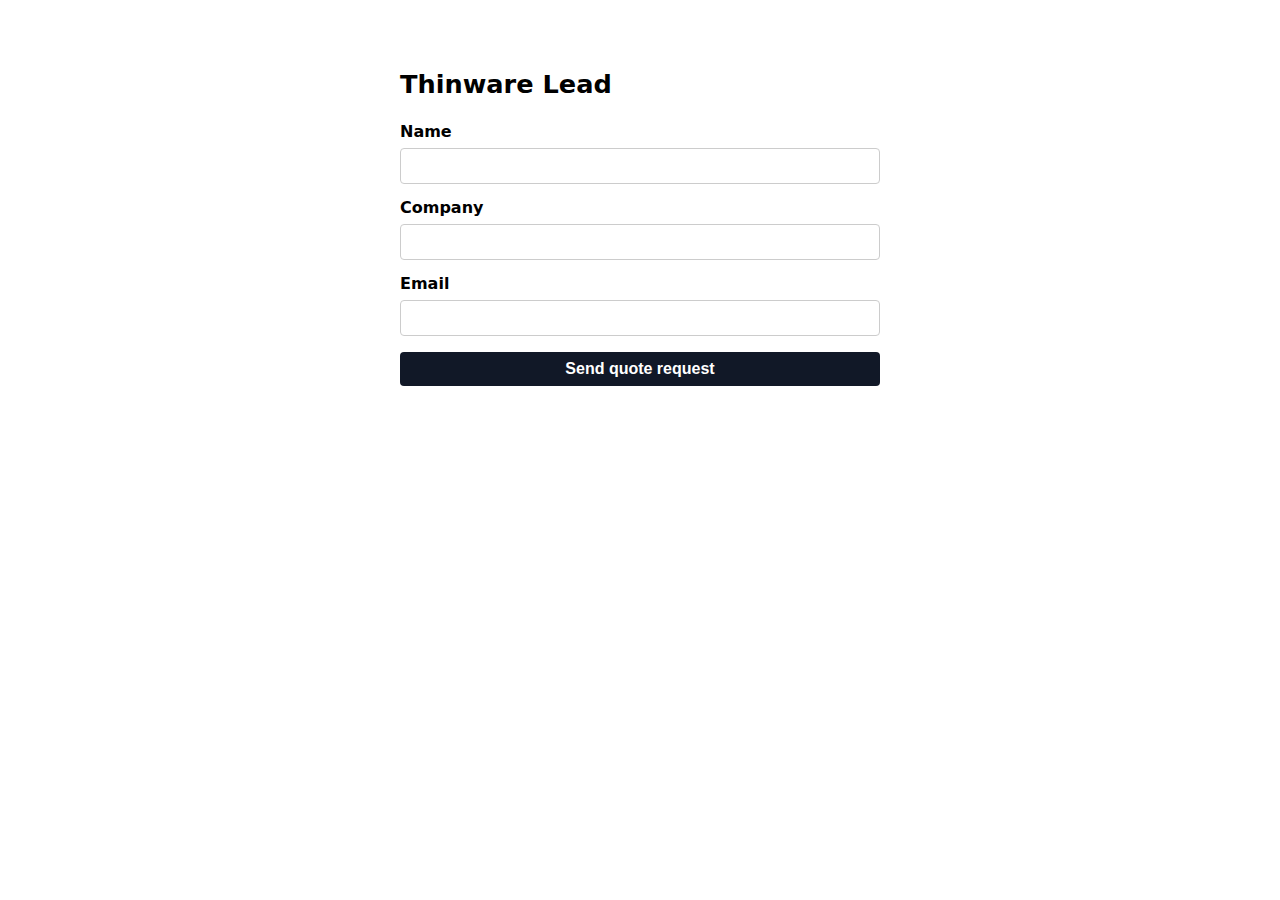
<file: index.html>
<!doctype html>
<html lang="en">
  <head>
    <meta charset="utf-8" />
    <title>Thinware Lead Form</title>
    <meta name="viewport" content="width=device-width, initial-scale=1" />
    <style>
      body {
        font-family: system-ui, -apple-system, BlinkMacSystemFont, "Segoe UI",
          sans-serif;
        max-width: 480px;
        margin: 2rem auto;
        padding: 1rem;
        line-height: 1.5;
      }

      h1 {
        font-size: 1.6rem;
        margin-bottom: 1rem;
      }

      label {
        display: block;
        margin: 0.75rem 0 0.25rem;
        font-weight: 600;
      }

      input,
      textarea,
      button {
        width: 100%;
        box-sizing: border-box;
        font-size: 1rem;
        padding: 0.5rem 0.6rem;
        border-radius: 4px;
        border: 1px solid #ccc;
      }

      button {
        margin-top: 1rem;
        cursor: pointer;
        border: none;
        background: #111827;
        color: #fff;
        font-weight: 600;
      }

      button:disabled {
        opacity: 0.6;
        cursor: default;
      }

      .status {
        margin-top: 1rem;
        min-height: 1.2rem;
        font-size: 0.95rem;
      }

      .status.success {
        color: #047857;
      }

      .status.error {
        color: #b91c1c;
      }
    </style>
  </head>
  <body>
    <h1>Thinware Lead</h1>

    <form id="lead-form">
      <label for="leadName">Name</label>
      <input
        id="leadName"
        name="leadName"
        type="text"
        autocomplete="name"
        required
      />

      <label for="companyName">Company</label>
      <input
        id="companyName"
        name="companyName"
        type="text"
        autocomplete="organization"
      />

      <label for="leadEmail">Email</label>
      <input
        id="leadEmail"
        name="leadEmail"
        type="email"
        autocomplete="email"
        required
      />

      <button type="submit">Send quote request</button>
      <div id="status" class="status"></div>
    </form>

    <script>
      const form = document.getElementById("lead-form");
      const statusEl = document.getElementById("status");

      form.addEventListener("submit", async (event) => {
        event.preventDefault();
        statusEl.textContent = "";
        statusEl.className = "status";

        const button = form.querySelector("button[type=submit]");
        button.disabled = true;

        const leadName = form.leadName.value.trim();
        const companyName = form.companyName.value.trim();
        const leadEmail = form.leadEmail.value.trim();

        // Build the payload expected by send-quote-lead
        const payload = {
          leadName,
          leadEmail,
          companyName,
          // Safe defaults for fields your function likely expects:
          notes: "",
          product: "Thinware test product",
          config: "Demo config",
          price: null,
          configId: "demo-config",
          sourceUrl: window.location.href,
        };

        try {
          const res = await fetch("/.netlify/functions/send-quote-lead", {
            method: "POST",
            headers: {
              "Content-Type": "application/json",
            },
            body: JSON.stringify(payload),
          });

          let data;
          try {
            data = await res.json();
          } catch (_) {
            data = null;
          }

          if (!res.ok || (data && data.ok === false)) {
            const msg =
              (data && (data.error || data.message)) ||
              `Request failed with status ${res.status}`;
            statusEl.textContent = `Error: ${msg}`;
            statusEl.className = "status error";
          } else {
            statusEl.textContent = "Quote request sent ✅";
            statusEl.className = "status success";
            form.reset();
          }
        } catch (err) {
          statusEl.textContent = "Network error sending request";
          statusEl.className = "status error";
          console.error(err);
        } finally {
          button.disabled = false;
        }
      });
    </script>
  </body>
</html>
</file>
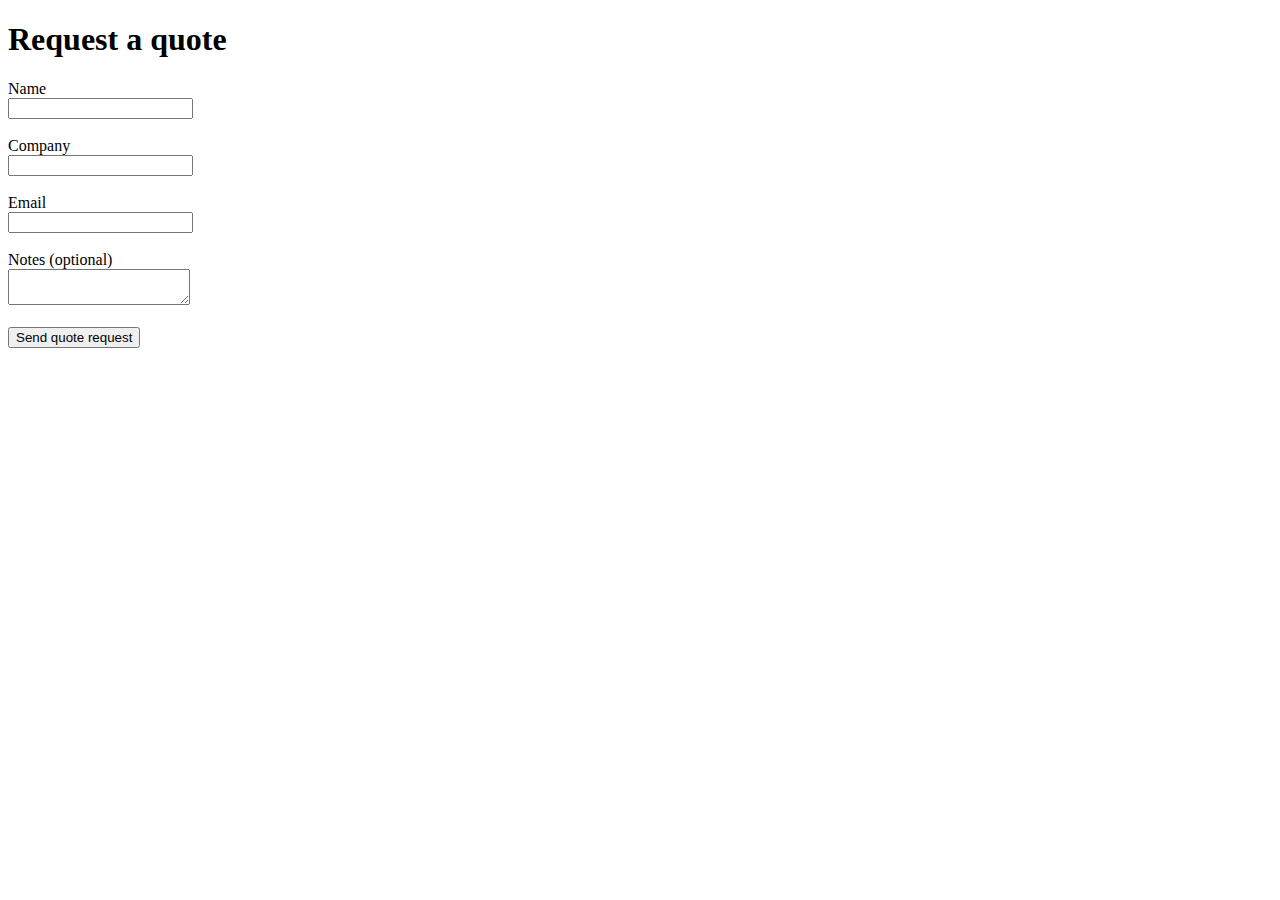
<file: form/index.html>
<!DOCTYPE html>
<html lang="en">
<head>
  <meta charset="UTF-8" />
  <title>Request a quote</title>
</head>
<body>
  <h1>Request a quote</h1>

  <form>
    <label>
      Name<br />
      <input name="leadName" required />
    </label>
    <br /><br />

    <label>
      Company<br />
      <input name="companyName" />
    </label>
    <br /><br />

    <label>
      Email<br />
      <input name="leadEmail" type="email" required />
    </label>
    <br /><br />

    <label>
      Notes (optional)<br />
      <textarea name="notes"></textarea>
    </label>
    <br /><br />

    <button type="submit">Send quote request</button>
  </form>

</body>
</html>
</file>
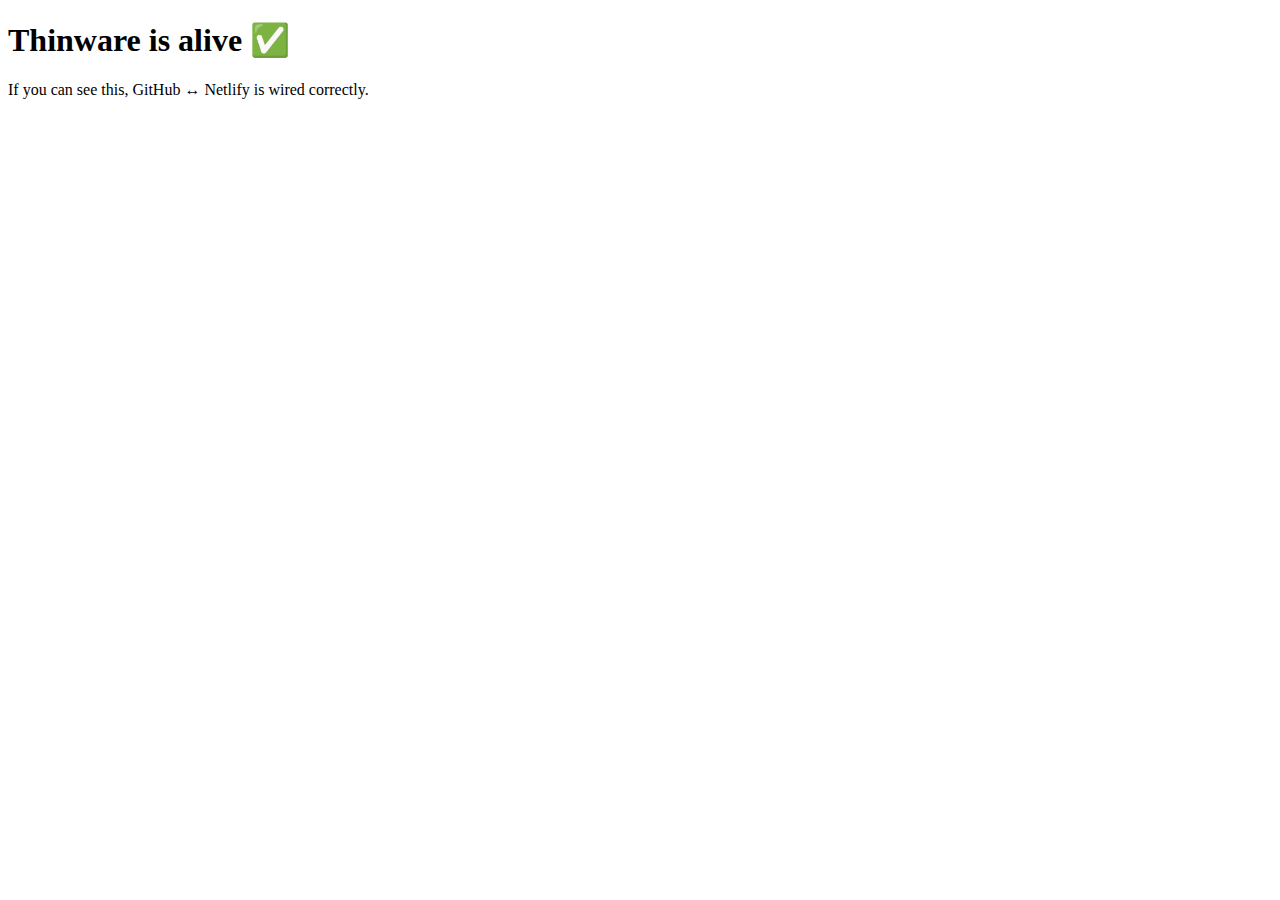
<file: public/index.html>
<!DOCTYPE html>
<html lang="en">
<head>
  <meta charset="UTF-8" />
  <title>Thinware test</title>
</head>
<body>
  <h1>Thinware is alive ✅</h1>
  <p>If you can see this, GitHub ↔ Netlify is wired correctly.</p>
</body>
</html>
</file>
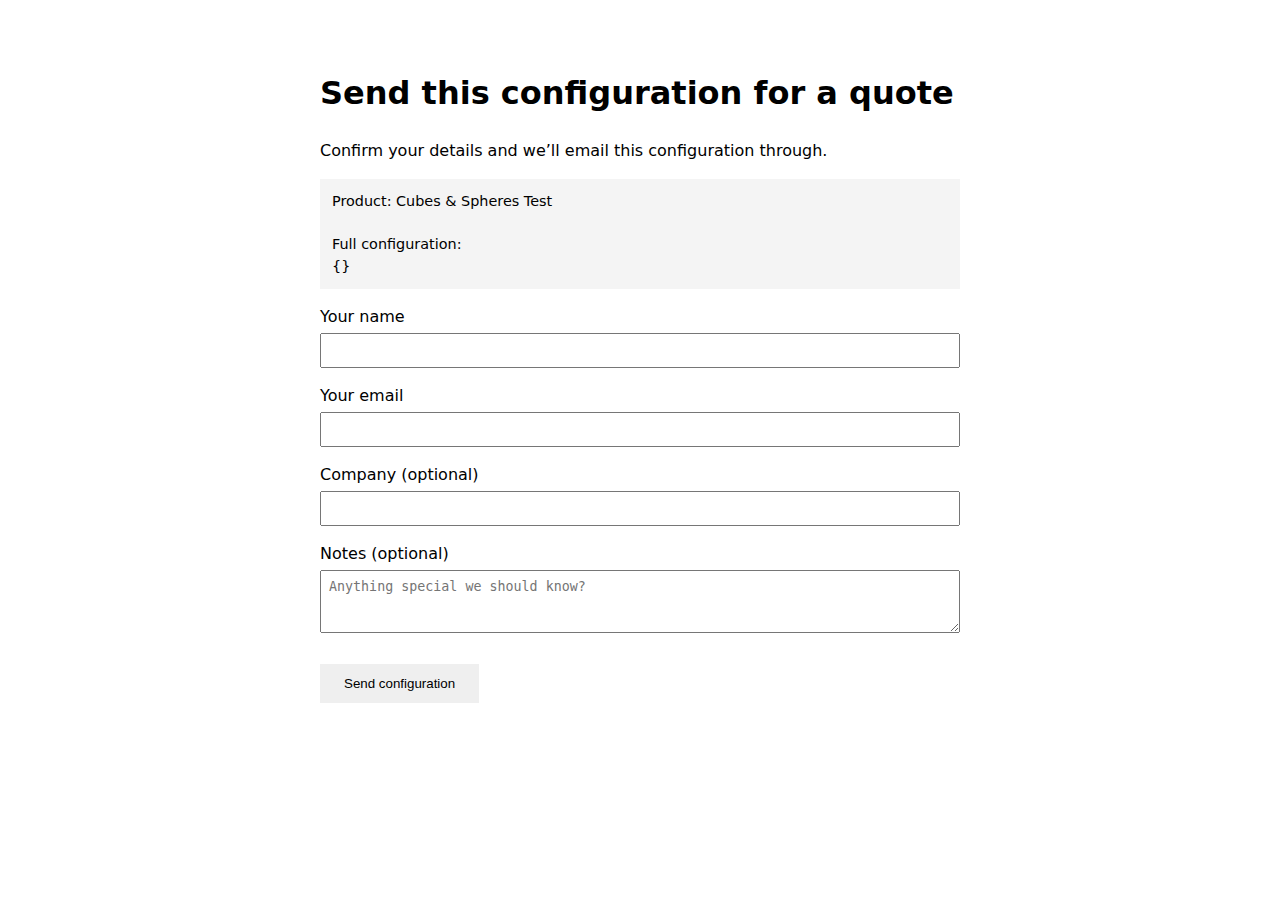
<file: quote-handoff.html>
<!DOCTYPE html>
<html lang="en">
<head>
  <meta charset="UTF-8" />
  <title>Send this 3D config for a quote</title>
  <meta name="viewport" content="width=device-width, initial-scale=1" />
  <style>
    body {
      font-family: system-ui, -apple-system, BlinkMacSystemFont, "Segoe UI", sans-serif;
      max-width: 640px;
      margin: 2rem auto;
      padding: 1rem;
      line-height: 1.5;
    }
    label { display: block; margin-top: 1rem; }
    input, textarea {
      width: 100%;
      padding: 0.5rem;
      box-sizing: border-box;
      margin-top: 0.25rem;
    }
    button {
      margin-top: 1.5rem;
      padding: 0.75rem 1.5rem;
      border: none;
      cursor: pointer;
    }
    .config-summary {
      font-size: 0.9rem;
      background: #f4f4f4;
      padding: 0.75rem;
      margin-top: 1rem;
      white-space: pre-wrap;
      word-break: break-word;
    }
    .status {
      margin-top: 1rem;
      font-size: 0.95rem;
    }
  </style>
</head>
<body>
  <h1>Send this configuration for a quote</h1>
  <p>Confirm your details and we’ll email this configuration through.</p>

  <div id="configSummary" class="config-summary"></div>

  <form id="quoteForm">
    <label>
      Your name
      <input type="text" name="leadName" required />
    </label>

    <label>
      Your email
      <input type="email" name="leadEmail" required />
    </label>

    <label>
      Company (optional)
      <input type="text" name="companyName" />
    </label>

    <label>
      Notes (optional)
      <textarea name="notes" rows="3" placeholder="Anything special we should know?"></textarea>
    </label>

    <button type="submit">Send configuration</button>
  </form>

  <div id="status" class="status"></div>

  <script>
    // --- 1. Parse URL parameters (from Vectary) ---
    const params = new URLSearchParams(window.location.search);
    const configObject = Object.fromEntries(params.entries());

    const product = params.get("product") || "Cubes & Spheres Test";
    const price = params.get("price") || "";
    const configId = params.get("configId") || "";

    // Show a simple summary
    const configSummaryEl = document.getElementById("configSummary");
    configSummaryEl.textContent =
      "Product: " + product + (price ? " | Price: " + price : "") +
      (configId ? " | Config ID: " + configId : "") +
      "\n\nFull configuration:\n" + JSON.stringify(configObject, null, 2);

    // --- 2. Handle submit & POST to Netlify function ---
    const form = document.getElementById("quoteForm");
    const statusEl = document.getElementById("status");

    form.addEventListener("submit", async (event) => {
      event.preventDefault();
      statusEl.textContent = "Sending configuration…";

      const formData = new FormData(form);
      const leadName = formData.get("leadName");
      const leadEmail = formData.get("leadEmail");
      const companyName = formData.get("companyName") || "";
      const notes = formData.get("notes") || "";

      const payload = {
        leadName,
        leadEmail,
        companyName,
        notes,
        product,
        config: configObject,      // EVERYTHING from the URL
        price,
        configId,
        sourceUrl: window.location.href
      };

      try {
        const res = await fetch("/.netlify/functions/send-quote-lead", {
          method: "POST",
          headers: { "Content-Type": "application/json" },
          body: JSON.stringify(payload)
        });

        const data = await res.json().catch(() => ({}));
        if (res.ok && data.ok !== false) {
          statusEl.textContent = "Done – your configuration has been sent.";
          form.reset();
        } else {
          statusEl.textContent =
            "Sorry, something went wrong sending the configuration.";
        }
      } catch (err) {
        console.error(err);
        statusEl.textContent =
          "Network error – please try again in a moment.";
      }
    });
  </script>
</body>
</html>
</file>
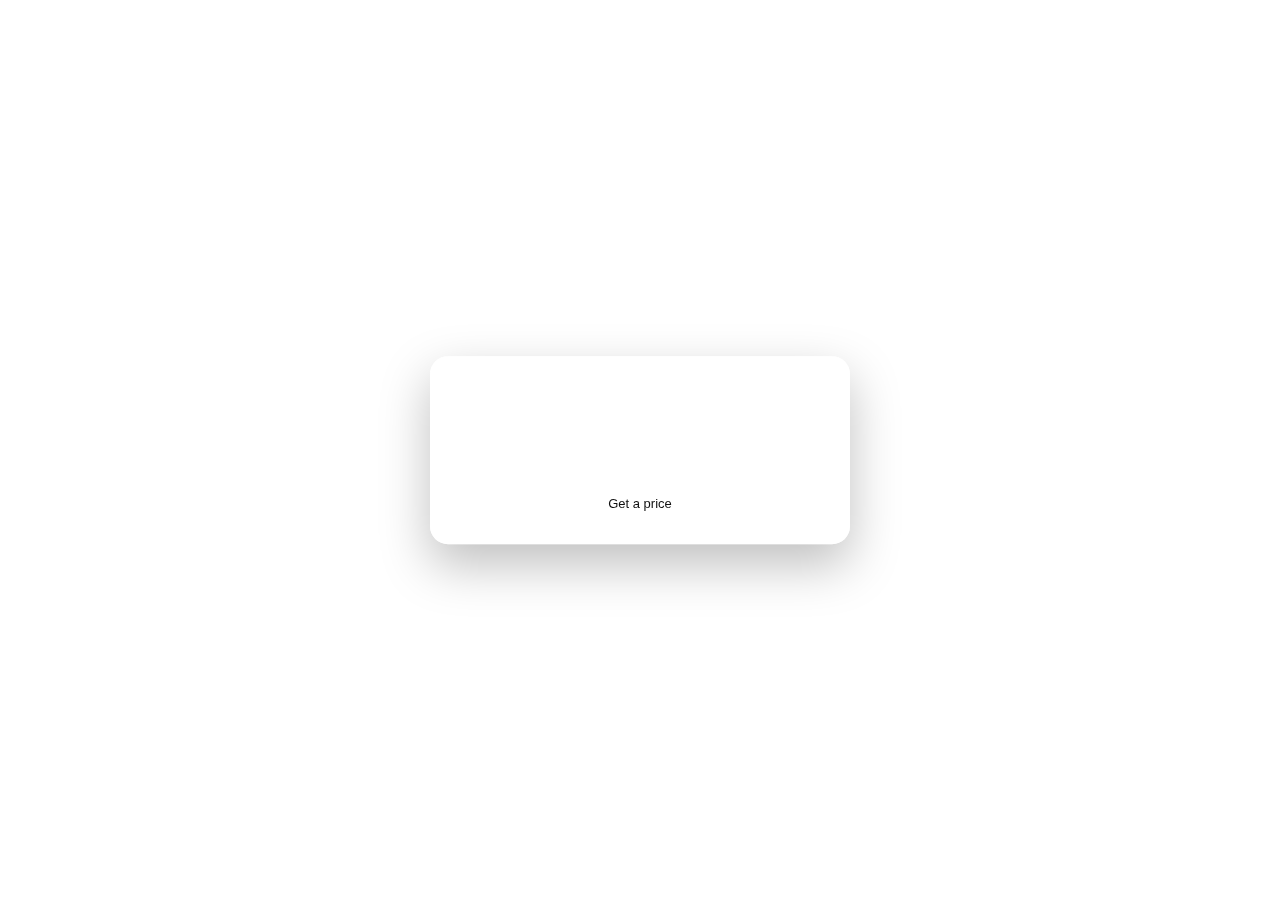
<file: public/B2B-configurator.html>
<!DOCTYPE html>
<html lang="en">
<head>
  <meta charset="UTF-8" />
  <meta name="viewport" content="width=device-width, initial-scale=1.0" />
  <title>B2B Configurator – Check your configuration</title>
  <link rel="stylesheet" href="style.css" />
</head>

<body>

  <!-- Fullscreen Vectary iframe -->
  <iframe
    class="fullscreen-iframe"
    src="https://app.vectary.com/p/2FJYYQ9lO2dXHFwpk31gUe"
    allow="xr-spatial-tracking; fullscreen"
    title="3D product configurator"
  ></iframe>

  <!-- Modal #1 — Check configuration -->
  <div
    id="modal-config"
    class="frosted-modal"
    style="display: block;"
    role="dialog"
    aria-modal="true"
    aria-labelledby="modal-config-title"
  >
    <h1 id="modal-config-title" class="modal-title">
      Check your configuration
    </h1>

    <!-- Configuration summary -->
    <p id="config-box">Box = Not set</p>
    <p id="config-sphere">Sphere = Not set</p>

    <button
      class="modal-button"
      type="button"
      onclick="goToQuoteForm()"
    >
      Get a price
    </button>
  </div>

  <script>
    function loadConfigSummary() {
      const params = new URLSearchParams(window.location.search);

      // Support both Box/box and Sphere/sphere just in case
      const box =
        params.get("Box") ||
        params.get("box") ||
        "Not set";

      const sphere =
        params.get("Sphere") ||
        params.get("sphere") ||
        "Not set";

      document.getElementById("config-box").textContent =
        "Box = " + box;

      document.getElementById("config-sphere").textContent =
        "Sphere = " + sphere;
    }

    function goToQuoteForm() {
      // Carry the same query string through to the next step
      const search = window.location.search || "";
      window.location.href = "quote-form.html" + search;
    }

    window.addEventListener("DOMContentLoaded", loadConfigSummary);
  </script>

</body>
</html>
</file>
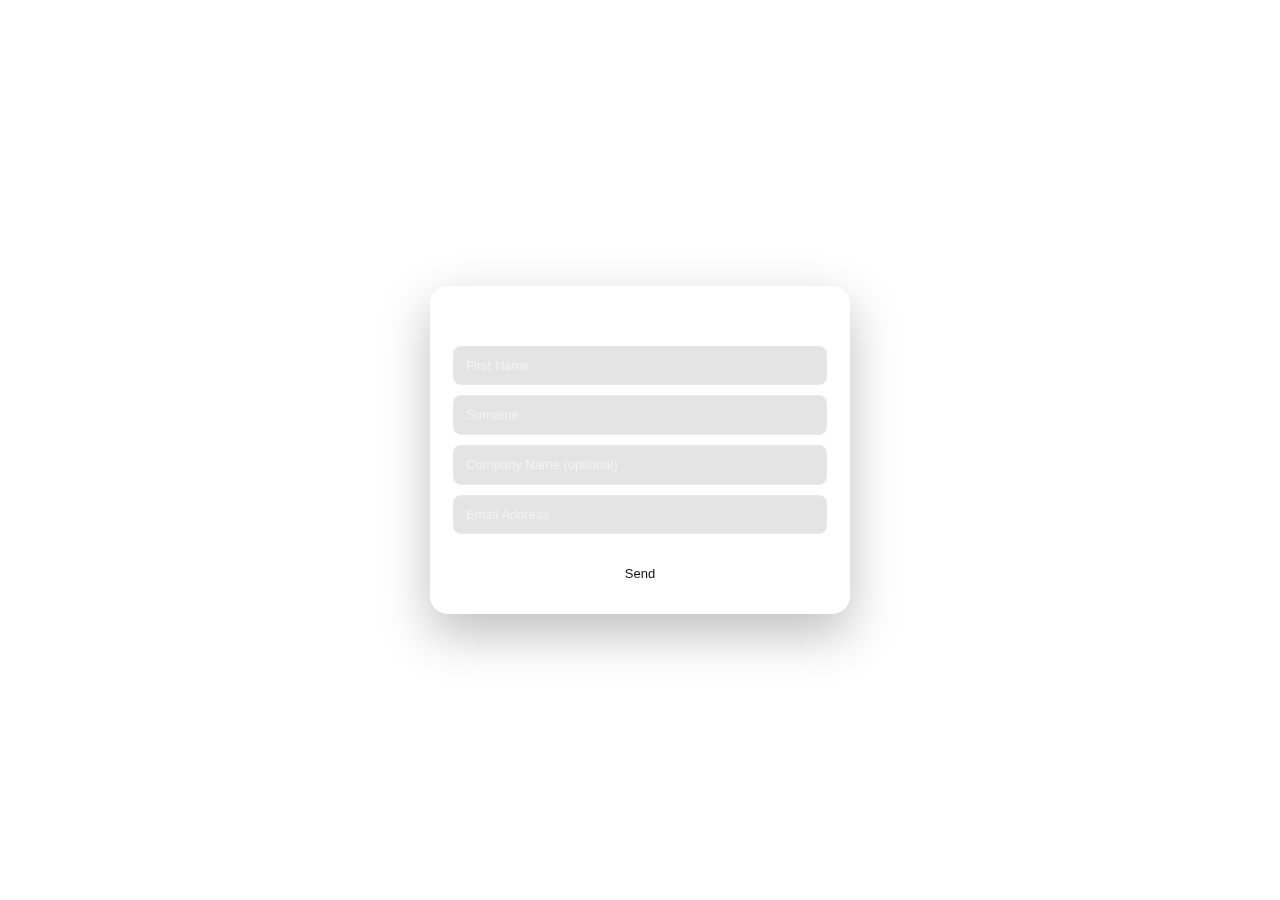
<file: public/quote-form.html>
<!DOCTYPE html>
<html lang="en">
<head>
  <meta charset="UTF-8" />
  <title>Quote Form</title>
  <link rel="stylesheet" href="style.css" />
</head>

<body>

  <!-- Fullscreen iframe (same scene, keeps consistency) -->
  <iframe 
    class="fullscreen-iframe"
    src="https://app.vectary.com/p/2dAhrhe3aNEBORpLDzUWG3"
    allow="xr-spatial-tracking; fullscreen;">
  </iframe>

  <!-- Modal — Contact details -->
  <div id="modal-form" class="frosted-modal" style="display:block;">
    <h1 class="modal-title">Tell us who to send the quote to</h1>

    <input id="firstName" class="modal-input" placeholder="First Name" />
    <input id="lastName" class="modal-input" placeholder="Surname" />
    <input id="company" class="modal-input" placeholder="Company Name (optional)" />
    <input id="email" class="modal-input" placeholder="Email Address" type="email" />

    <button class="modal-button" onclick="submitForm()">Send</button>
  </div>

  <script>
    function getConfigFromUrl() {
      const params = new URLSearchParams(window.location.search);
      const config = {};

      params.forEach((value, key) => {
        config[key] = value;
      });

      return config;
    }

    function submitForm() {
      const firstName = document.getElementById("firstName").value.trim();
      const lastName = document.getElementById("lastName").value.trim();
      const company = document.getElementById("company").value.trim();
      const email = document.getElementById("email").value.trim();

      if (!firstName || !lastName || !email) {
        alert("Please complete first name, surname, and email address.");
        return;
      }

      const name = `${firstName} ${lastName}`.trim();
      const config = getConfigFromUrl();

      const payload = {
        name,
        email,
        company,
        sourceUrl: window.location.href,
        ...config,
        status: "success"
      };

      console.log("Storing payload for quote handoff:", payload);

      sessionStorage.setItem("quotePayload", JSON.stringify(payload));
      window.location.href = "quote-handoff.html";
    }
  </script>

</body>
</html>
</file>
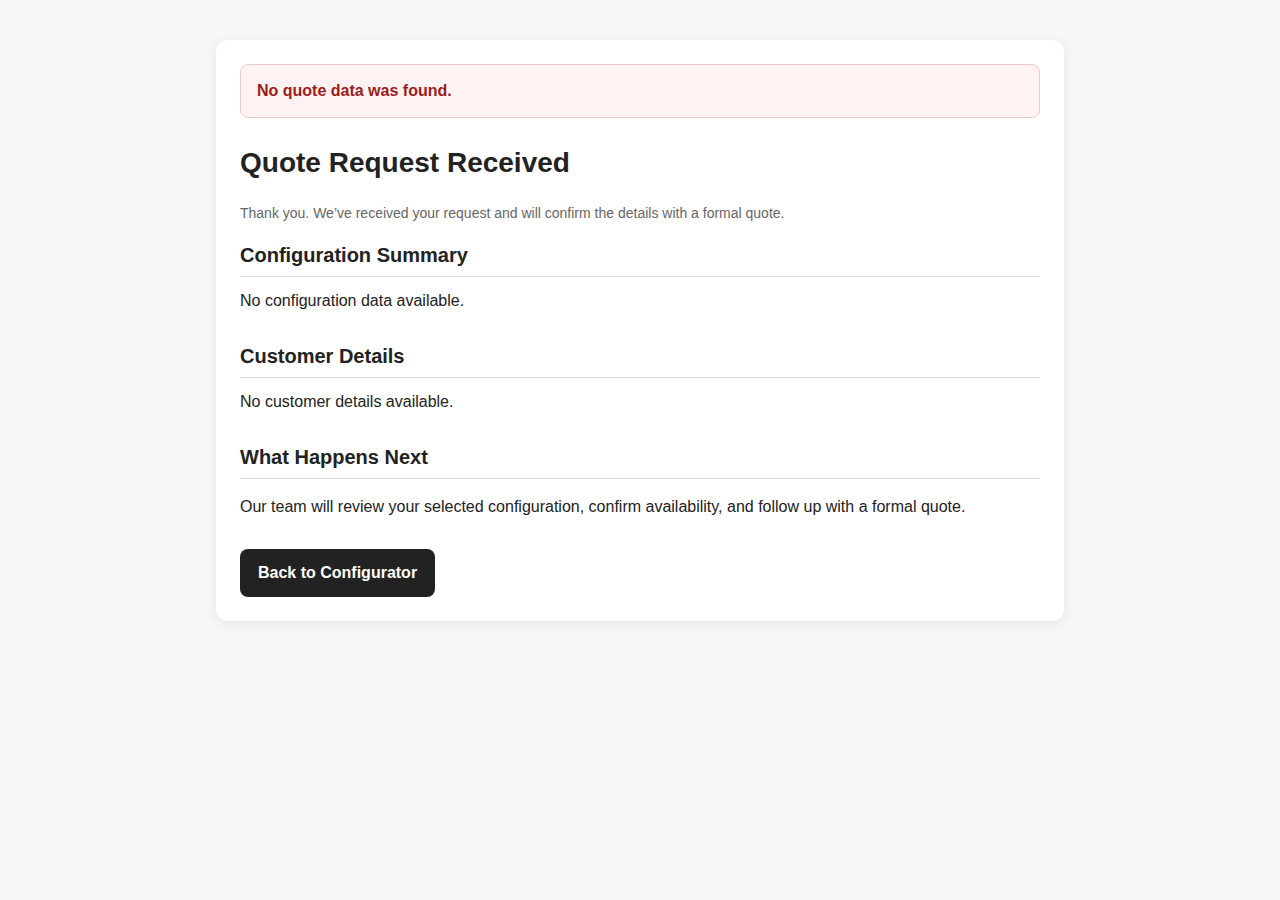
<file: public/quote-handoff.html>
<!DOCTYPE html>
<html lang="en">
<head>
  <meta charset="UTF-8" />
  <meta name="viewport" content="width=device-width, initial-scale=1.0" />
  <title>Quote Request Received</title>
  <style>
    body {
      font-family: Arial, sans-serif;
      line-height: 1.5;
      margin: 0;
      padding: 0;
      background: #f7f7f7;
      color: #222;
    }

    .wrap {
      max-width: 800px;
      margin: 40px auto;
      padding: 24px;
      background: #fff;
      border-radius: 12px;
      box-shadow: 0 2px 12px rgba(0,0,0,0.08);
    }

    h1 {
      margin-top: 0;
      font-size: 28px;
    }

    .status {
      padding: 14px 16px;
      border-radius: 8px;
      margin-bottom: 24px;
      font-weight: bold;
    }

    .status.success {
      background: #eef8ee;
      color: #1f6b2d;
      border: 1px solid #cce7cf;
    }

    .status.error {
      background: #fff2f2;
      color: #9b1c1c;
      border: 1px solid #f0caca;
    }

    .section {
      margin-bottom: 28px;
    }

    .section h2 {
      font-size: 20px;
      margin-bottom: 12px;
      border-bottom: 1px solid #ddd;
      padding-bottom: 6px;
    }

    .summary-grid {
      display: grid;
      grid-template-columns: 1fr 2fr;
      gap: 10px 16px;
    }

    .label {
      font-weight: bold;
      color: #555;
    }

    .price-box {
      margin: 20px 0;
      padding: 18px;
      background: #f3f6fb;
      border: 1px solid #d9e3f0;
      border-radius: 10px;
    }

    .price-box .price-label {
      font-size: 14px;
      color: #555;
      margin-bottom: 6px;
    }

    .price-box .price-value {
      font-size: 32px;
      font-weight: bold;
    }

    .disclaimer {
      margin-top: 10px;
      font-size: 14px;
      color: #555;
    }

    .button-row {
      margin-top: 30px;
    }

    .button {
      display: inline-block;
      padding: 12px 18px;
      border-radius: 8px;
      text-decoration: none;
      background: #222;
      color: #fff;
      font-weight: bold;
    }

    .muted {
      color: #666;
      font-size: 14px;
    }

    @media (max-width: 640px) {
      .summary-grid {
        grid-template-columns: 1fr;
      }
    }
  </style>
</head>
<body>
  <div class="wrap">
    <div id="statusMessage" class="status success">
      Your quote request has been sent.
    </div>

    <h1>Quote Request Received</h1>
    <p class="muted">
      Thank you. We’ve received your request and will confirm the details with a formal quote.
    </p>

    <div class="price-box" id="priceBox" style="display:none;">
      <div class="price-label">Estimated Price</div>
      <div class="price-value" id="priceValue"></div>
      <div class="disclaimer">
        This estimate reflects your selected configuration. Final pricing and availability will be confirmed with a formal quote.
      </div>
    </div>

    <div class="section">
      <h2>Configuration Summary</h2>
      <div id="configSummary" class="summary-grid"></div>
    </div>

    <div class="section">
      <h2>Customer Details</h2>
      <div id="customerSummary" class="summary-grid"></div>
    </div>

    <div class="section">
      <h2>What Happens Next</h2>
      <p>
        Our team will review your selected configuration, confirm availability, and follow up with a formal quote.
      </p>
    </div>

    <div class="button-row">
      <a class="button" href="quote.html">Back to Configurator</a>
    </div>
  </div>

  <script>
    /**
     * Assumption:
     * Data arrives either:
     * 1. via query string
     * 2. via sessionStorage from quote-form.html
     *
     * This page will try sessionStorage first, then fall back to URL params.
     */

    function getStoredData() {
      try {
        const raw = sessionStorage.getItem("quotePayload");
        return raw ? JSON.parse(raw) : null;
      } catch (err) {
        console.error("Could not parse sessionStorage quotePayload:", err);
        return null;
      }
    }

    function getQueryParams() {
      const params = new URLSearchParams(window.location.search);
      const data = {};
      for (const [key, value] of params.entries()) {
        data[key] = value;
      }
      return data;
    }

    function addRow(container, label, value) {
      if (!value || String(value).trim() === "") return;

      const labelEl = document.createElement("div");
      labelEl.className = "label";
      labelEl.textContent = label;

      const valueEl = document.createElement("div");
      valueEl.textContent = value;

      container.appendChild(labelEl);
      container.appendChild(valueEl);
    }

    function humanizeKey(key) {
      return key
        .replace(/_/g, " ")
        .replace(/\b\w/g, char => char.toUpperCase());
    }

    function renderPage(data) {
      const statusMessage = document.getElementById("statusMessage");
      const configSummary = document.getElementById("configSummary");
      const customerSummary = document.getElementById("customerSummary");
      const priceBox = document.getElementById("priceBox");
      const priceValue = document.getElementById("priceValue");

      // Optional status flag
      const status = data.status || "success";
      if (status !== "success") {
        statusMessage.className = "status error";
        statusMessage.textContent = "There was a problem sending your quote request.";
      }

      // Price field: update these candidate names as needed
      const price =
        data.Total_Price ||
        data.total_price ||
        data.price ||
        data.estimated_price ||
        "";

      if (price) {
        priceValue.textContent = price;
        priceBox.style.display = "block";
      }

      // Customer fields you want grouped separately
      const customerFields = [
        "name",
        "full_name",
        "company",
        "email",
        "phone",
        "notes",
        "message"
      ];

      // Internal / noisy fields to exclude
      const excludedFields = [
        "status",
        "submit",
        "form_submitted"
      ];

      // Render customer details
      customerFields.forEach(field => {
        if (data[field]) {
          addRow(customerSummary, humanizeKey(field), data[field]);
        }
      });

      // Render config summary
      Object.keys(data).forEach(key => {
        if (
          customerFields.includes(key) ||
          excludedFields.includes(key)
        ) {
          return;
        }

        // Skip empty values
        if (!data[key] || String(data[key]).trim() === "") {
          return;
        }

        addRow(configSummary, humanizeKey(key), data[key]);
      });

      // Fallback if nothing came through
      if (!Object.keys(data).length) {
        statusMessage.className = "status error";
        statusMessage.textContent = "No quote data was found.";
        configSummary.innerHTML = "<div>No configuration data available.</div>";
        customerSummary.innerHTML = "<div>No customer details available.</div>";
      }
    }

    const storedData = getStoredData();
    const queryData = getQueryParams();

    // Prefer sessionStorage if available, otherwise query params
    const finalData = storedData && Object.keys(storedData).length
      ? storedData
      : queryData;

    renderPage(finalData);
  </script>
</body>
</html>
</file>
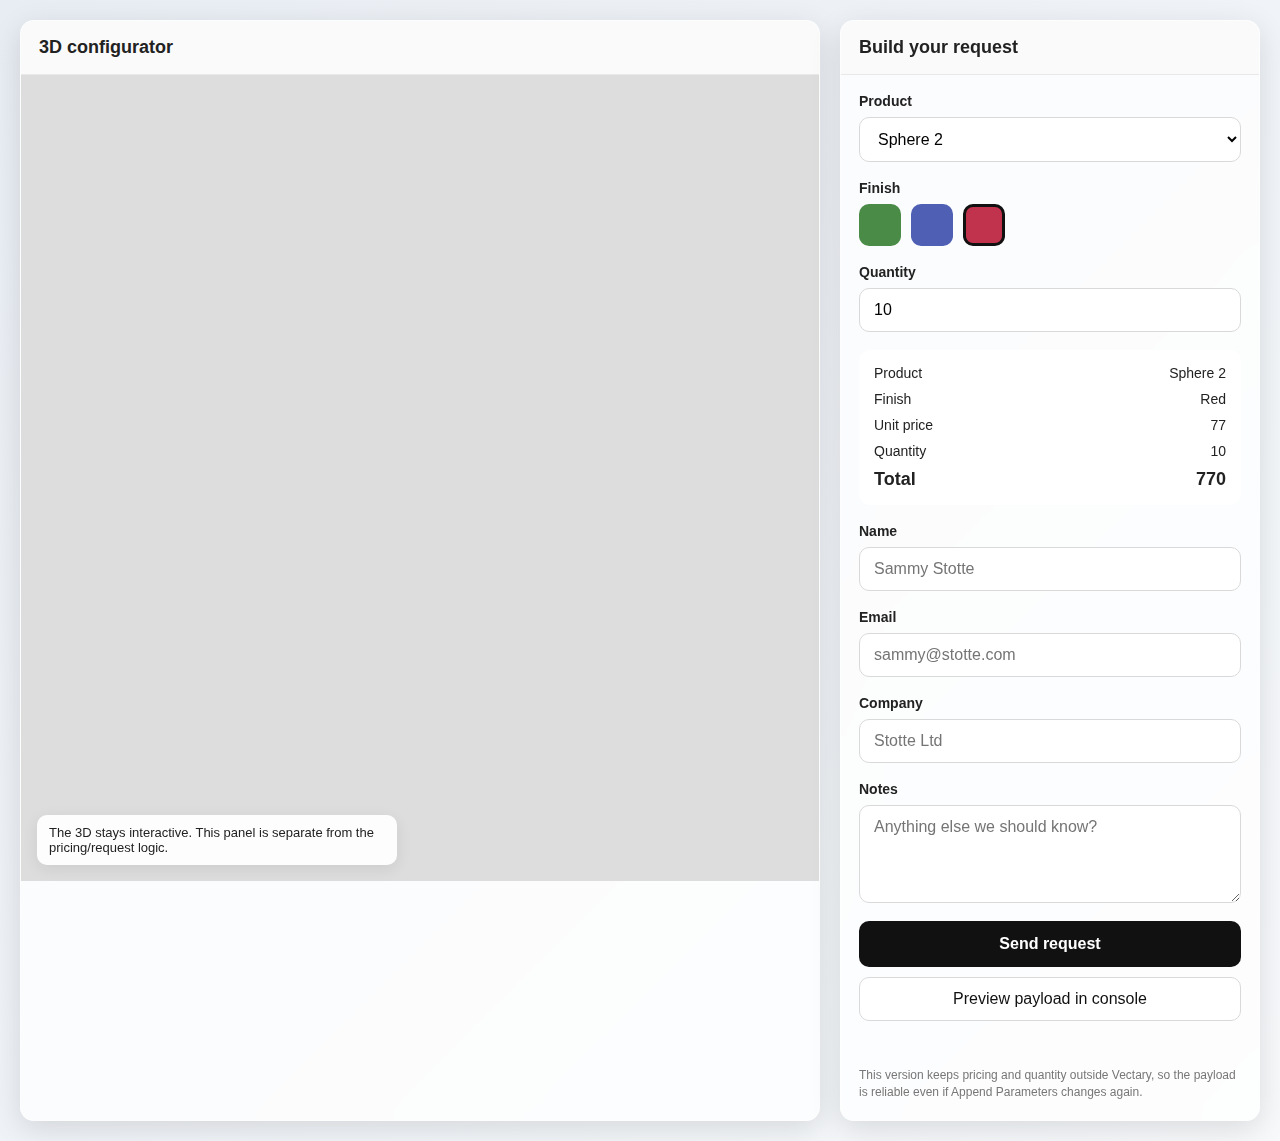
<file: public/quote-prototype.html>
<!DOCTYPE html>
<html lang="en">
<head>
  <meta charset="UTF-8" />
  <meta name="viewport" content="width=device-width, initial-scale=1.0" />
  <title>Vectary Overlay Quote Prototype</title>
  <style>
    * { box-sizing: border-box; }
    body {
      margin: 0;
      font-family: Arial, sans-serif;
      background: linear-gradient(135deg, #e8edf3, #f7f9fb);
      color: #222;
    }
    .app {
      display: grid;
      grid-template-columns: 1.6fr 420px;
      min-height: 100vh;
      gap: 20px;
      padding: 20px;
    }
    .viewer-wrap,
    .panel {
      background: rgba(255,255,255,0.75);
      backdrop-filter: blur(14px);
      -webkit-backdrop-filter: blur(14px);
      border-radius: 14px;
      box-shadow: 0 8px 30px rgba(0,0,0,0.12);
      overflow: hidden;
      border: 1px solid rgba(255,255,255,0.4);
    }
    .viewer-header,
    .panel-header {
      padding: 16px 18px;
      border-bottom: 1px solid #e8e8e8;
      background: #fafafa;
    }
    .viewer-header h2,
    .panel-header h2 {
      margin: 0;
      font-size: 18px;
    }
    .viewer-body {
      position: relative;
      height: calc(100vh - 94px);
      min-height: 620px;
      background: #ddd;
    }
    iframe {
      width: 100%;
      height: 100%;
      border: 0;
      display: block;
    }
    .viewer-note {
      position: absolute;
      left: 16px;
      bottom: 16px;
      background: rgba(255,255,255,0.92);
      padding: 10px 12px;
      border-radius: 10px;
      font-size: 13px;
      max-width: 360px;
      box-shadow: 0 4px 16px rgba(0,0,0,0.08);
    }
    .panel {
      display: flex;
      flex-direction: column;
    }
    .panel-body {
      padding: 18px;
      display: grid;
      gap: 18px;
    }
    .field {
      display: grid;
      gap: 8px;
    }
    label {
      font-size: 14px;
      font-weight: 700;
    }
    select,
    input,
    textarea,
    button {
      font: inherit;
    }
    select,
    input,
    textarea {
      width: 100%;
      padding: 12px 14px;
      border: 1px solid #d9d9d9;
      border-radius: 10px;
      background: #fff;
    }
    .swatches {
      display: flex;
      gap: 10px;
      flex-wrap: wrap;
    }
    .swatch {
      width: 42px;
      height: 42px;
      border-radius: 10px;
      border: 3px solid transparent;
      cursor: pointer;
      transition: transform 0.15s ease, border-color 0.15s ease;
    }
    .swatch:hover { transform: translateY(-1px); }
    .swatch.active { border-color: #111; }
    .summary {
      background: rgba(255,255,255,0.6);
      backdrop-filter: blur(10px);
      -webkit-backdrop-filter: blur(10px);
      border: 1px solid rgba(255,255,255,0.5);
      border-radius: 12px;
      padding: 14px;
      display: grid;
      gap: 10px;
    }
    .summary-row {
      display: flex;
      justify-content: space-between;
      gap: 12px;
      font-size: 14px;
    }
    .summary-row strong {
      font-size: 18px;
    }
    .actions {
      display: grid;
      gap: 10px;
    }
    .primary {
      background: #111;
      color: #fff;
      border: 0;
      border-radius: 10px;
      padding: 14px;
      cursor: pointer;
      font-weight: 700;
    }
    .primary:hover { opacity: 0.94; }
    .secondary {
      background: #fff;
      color: #111;
      border: 1px solid #d9d9d9;
      border-radius: 10px;
      padding: 12px;
      cursor: pointer;
    }
    .status {
      font-size: 13px;
      min-height: 18px;
    }
    .muted { color: #666; }
    .tiny {
      font-size: 12px;
      color: #777;
      line-height: 1.45;
    }
    @media (max-width: 960px) {
      .app {
        grid-template-columns: 1fr;
      }
      .viewer-body {
        height: 60vh;
        min-height: 420px;
      }
    }
  </style>
</head>
<body>
  <div class="app">
    <section class="viewer-wrap">
      <div class="viewer-header">
        <h2>3D configurator</h2>
      </div>
      <div class="viewer-body">
        <!-- Replace the src below with your Vectary embed URL -->
        <iframe
          id="vectaryFrame"
          src="https://www.vectary.com/viewer/v1/?model=YOUR_MODEL_ID_HERE"
          allow="fullscreen; xr-spatial-tracking"
          allowfullscreen
        ></iframe>
        <div class="viewer-note">
          The 3D stays interactive. This panel is separate from the pricing/request logic.
        </div>
      </div>
    </section>

    <aside class="panel">
      <div class="panel-header">
        <h2>Build your request</h2>
      </div>

      <div class="panel-body">
        <div class="field">
          <label for="product">Product</label>
          <select id="product">
            <option value="Sphere">Sphere</option>
            <option value="Sphere 1">Sphere 1</option>
            <option value="Sphere 2" selected>Sphere 2</option>
          </select>
        </div>

        <div class="field">
          <label>Finish</label>
          <div class="swatches" id="swatches">
            <button type="button" class="swatch" data-colour="Green" style="background:#4b8b48" aria-label="Green"></button>
            <button type="button" class="swatch" data-colour="Blue" style="background:#4e5fb4" aria-label="Blue"></button>
            <button type="button" class="swatch active" data-colour="Red" style="background:#c1334c" aria-label="Red"></button>
          </div>
        </div>

        <div class="field">
          <label for="quantity">Quantity</label>
          <input id="quantity" type="number" min="1" step="1" value="10" />
        </div>

        <div class="summary">
          <div class="summary-row"><span>Product</span><span id="summaryProduct">Sphere 2</span></div>
          <div class="summary-row"><span>Finish</span><span id="summaryColour">Red</span></div>
          <div class="summary-row"><span>Unit price</span><span id="summaryUnitPrice">77</span></div>
          <div class="summary-row"><span>Quantity</span><span id="summaryQty">10</span></div>
          <div class="summary-row"><span><strong>Total</strong></span><span><strong id="summaryTotal">770</strong></span></div>
        </div>

        <div class="field">
          <label for="name">Name</label>
          <input id="name" type="text" placeholder="Sammy Stotte" />
        </div>

        <div class="field">
          <label for="email">Email</label>
          <input id="email" type="email" placeholder="sammy@stotte.com" />
        </div>

        <div class="field">
          <label for="company">Company</label>
          <input id="company" type="text" placeholder="Stotte Ltd" />
        </div>

        <div class="field">
          <label for="notes">Notes</label>
          <textarea id="notes" rows="4" placeholder="Anything else we should know?"></textarea>
        </div>

        <div class="actions">
          <button class="primary" id="sendBtn">Send request</button>
          <button class="secondary" id="previewBtn" type="button">Preview payload in console</button>
          <div class="status muted" id="status"></div>
        </div>

        <div class="tiny">
          This version keeps pricing and quantity outside Vectary, so the payload is reliable even if Append Parameters changes again.
        </div>
      </div>
    </aside>
  </div>

  <script>
    const state = {
      product: 'Sphere 2',
      colour: 'Red',
      quantity: 10,
      name: '',
      email: '',
      company: '',
      notes: ''
    };

    // Replace with your real pricing logic later.
    // This can become JSON, a Google Sheet feed, or a Netlify-loaded price table.
    const priceMap = {
      'Sphere': { Green: 59, Blue: 62, Red: 64 },
      'Sphere 1': { Green: 68, Blue: 71, Red: 73 },
      'Sphere 2': { Green: 75, Blue: 76, Red: 77 }
    };

    const productEl = document.getElementById('product');
    const quantityEl = document.getElementById('quantity');
    const swatchEls = Array.from(document.querySelectorAll('.swatch'));
    const statusEl = document.getElementById('status');

    const summaryProduct = document.getElementById('summaryProduct');
    const summaryColour = document.getElementById('summaryColour');
    const summaryUnitPrice = document.getElementById('summaryUnitPrice');
    const summaryQty = document.getElementById('summaryQty');
    const summaryTotal = document.getElementById('summaryTotal');

    const leadFields = ['name', 'email', 'company', 'notes'];

    function getUnitPrice(product, colour) {
      return priceMap?.[product]?.[colour] ?? 0;
    }

    function calculateTotal() {
      return getUnitPrice(state.product, state.colour) * state.quantity;
    }

    function renderSummary() {
      summaryProduct.textContent = state.product;
      summaryColour.textContent = state.colour;
      summaryUnitPrice.textContent = getUnitPrice(state.product, state.colour);
      summaryQty.textContent = state.quantity;
      summaryTotal.textContent = calculateTotal();
    }

    function getPayload() {
      return {
        product: state.product,
        finish: state.colour,
        quantity: state.quantity,
        unit_price: getUnitPrice(state.product, state.colour),
        total_price: calculateTotal(),
        lead: {
          name: state.name,
          email: state.email,
          company: state.company,
          notes: state.notes
        },
        source: 'vectary-overlay-prototype',
        submitted_at: new Date().toISOString()
      };
    }

    function syncLeadFields() {
      leadFields.forEach((field) => {
        const el = document.getElementById(field);
        state[field] = el.value.trim();
      });
    }

    productEl.addEventListener('change', () => {
      state.product = productEl.value;
      renderSummary();
    });

    quantityEl.addEventListener('input', () => {
      const next = parseInt(quantityEl.value, 10);
      state.quantity = Number.isFinite(next) && next > 0 ? next : 1;
      if (!quantityEl.value || Number(quantityEl.value) < 1) quantityEl.value = state.quantity;
      renderSummary();
    });

    swatchEls.forEach((btn) => {
      btn.addEventListener('click', () => {
        swatchEls.forEach((el) => el.classList.remove('active'));
        btn.classList.add('active');
        state.colour = btn.dataset.colour;
        renderSummary();
      });
    });

    leadFields.forEach((field) => {
      document.getElementById(field).addEventListener('input', syncLeadFields);
    });

    document.getElementById('previewBtn').addEventListener('click', () => {
      syncLeadFields();
      const payload = getPayload();
      console.log('Quote payload:', payload);
      statusEl.textContent = 'Payload written to console.';
    });

    document.getElementById('sendBtn').addEventListener('click', async () => {
      syncLeadFields();

      if (!state.name || !state.email) {
        statusEl.textContent = 'Please add at least a name and email.';
        return;
      }

      const payload = getPayload();
      statusEl.textContent = 'Sending...';

      try {
        // Replace with your real Netlify function endpoint.
        const response = await fetch('/.netlify/functions/send-quote-lead', {
          method: 'POST',
          headers: { 'Content-Type': 'application/json' },
          body: JSON.stringify(payload)
        });

        if (!response.ok) {
          throw new Error(`Request failed with status ${response.status}`);
        }

        statusEl.textContent = 'Request sent.';
        console.log('Sent payload:', payload);
      } catch (error) {
        console.error(error);
        statusEl.textContent = 'Send failed. Check endpoint and console.';
      }
    });

    renderSummary();
  </script>
</body>
</html>
</file>
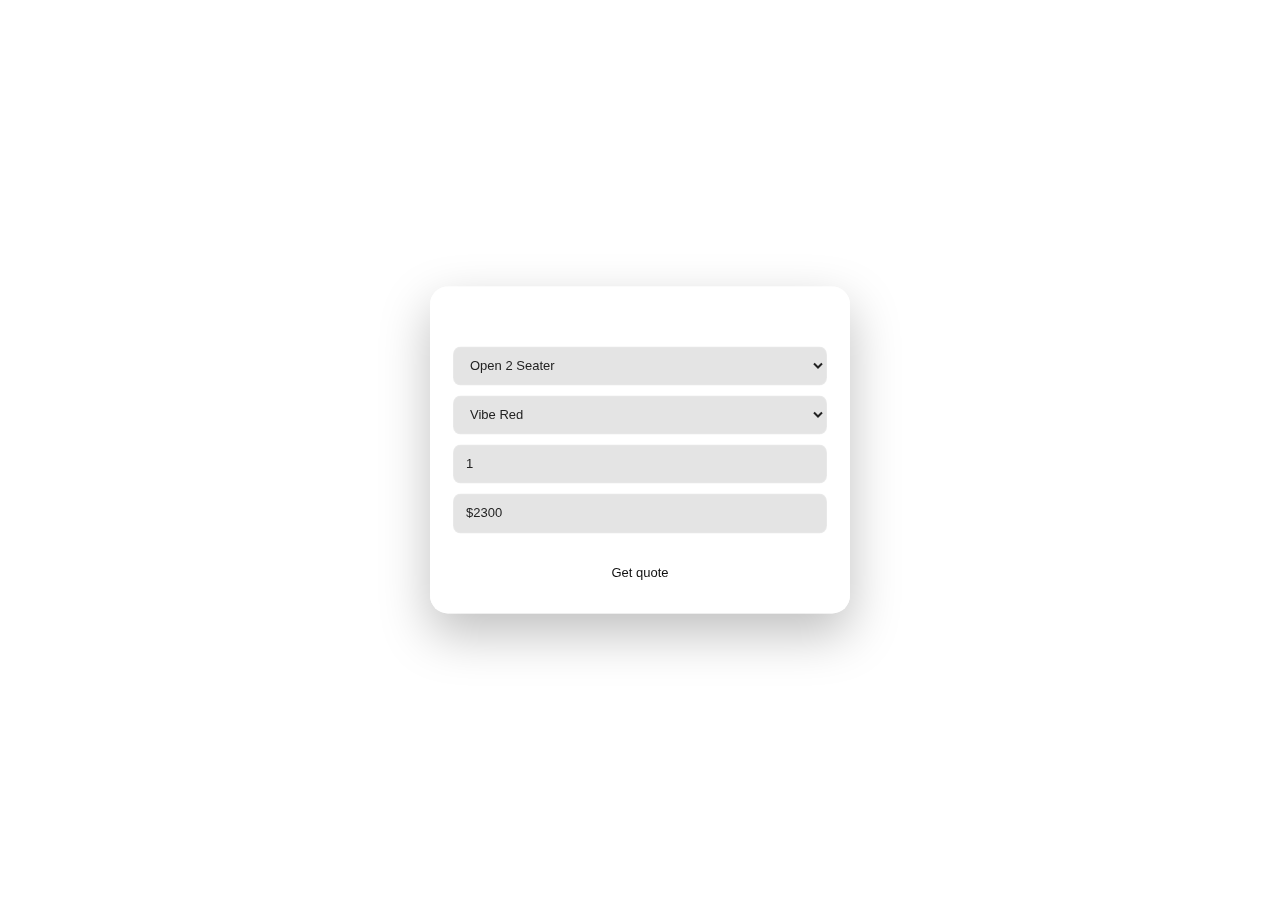
<file: public/quote.html>
<!DOCTYPE html>
<html lang="en">
<head>
  <meta charset="UTF-8" />
  <title>Quote Pricing</title>
  <link rel="stylesheet" href="style.css" />
</head>
<body>

  <iframe
    class="fullscreen-iframe"
    src="https://app.vectary.com/p/2FJYYQ9lO2dXHFwpk31gUe"
    allow="xr-spatial-tracking; fullscreen;">
  </iframe>

  <div id="modal-pricing" class="frosted-modal" style="display:block;">
    <h1 class="modal-title">Build your quote</h1>

    <select id="product" class="modal-input"></select>
    <select id="colour" class="modal-input"></select>

    <input
      id="quantity"
      class="modal-input"
      type="number"
      min="1"
      value="1"
      placeholder="Quantity"
    />

    <input
      id="totalPrice"
      class="modal-input"
      type="text"
      value="$0"
      readonly
    />

    <button class="modal-button" onclick="goToContact()">Get quote</button>
  </div>

  <script>
    const pricingConfig = {
      product: [
        { label: "Open 2 Seater", value: "open_2", price: 2300 },
        { label: "Open 4 Seater", value: "open_4", price: 3200 },
        { label: "Closed 4 Seater", value: "closed_4", price: 3600 },
        {label: "Closed 6 Seater", value:"closed_6", price: 5200 }
      ],
      colour: [
        { label: "Vibe Red", value: "red", price: 0 },
        { label: "Oatmeal", value: "oatmeal", price: 0 }
      ]
    };

    function populateSelect(selectId, options) {
      const select = document.getElementById(selectId);
      select.innerHTML = "";

      options.forEach(option => {
        const el = document.createElement("option");
        el.value = option.value;
        el.textContent = option.label;
        select.appendChild(el);
      });
    }

    function getSelectedOption(groupName, value) {
      return pricingConfig[groupName].find(item => item.value === value);
    }

    function updateTotal() {
      const productValue = document.getElementById("product").value;
      const colourValue = document.getElementById("colour").value;
      const quantity = parseInt(document.getElementById("quantity").value, 10) || 1;

      const product = getSelectedOption("product", productValue);
      const colour = getSelectedOption("colour", colourValue);

      const unitPrice = (product?.price || 0) + (colour?.price || 0);
      const total = unitPrice * quantity;

      document.getElementById("totalPrice").value = `$${total}`;
    }

    function goToContact() {
      const productValue = document.getElementById("product").value;
      const colourValue = document.getElementById("colour").value;
      const quantity = parseInt(document.getElementById("quantity").value, 10) || 1;
      const total = document.getElementById("totalPrice").value.replace("$", "");

      const product = getSelectedOption("product", productValue);
      const colour = getSelectedOption("colour", colourValue);

      const params = new URLSearchParams({
        product: product?.label || "",
        colour: colour?.label || "",
        quantity: quantity,
        totalPrice: total
      });

      window.location.href = `quote-form.html?${params.toString()}`;
    }

    populateSelect("product", pricingConfig.product);
    populateSelect("colour", pricingConfig.colour);

    document.getElementById("product").addEventListener("change", updateTotal);
    document.getElementById("colour").addEventListener("change", updateTotal);
    document.getElementById("quantity").addEventListener("input", updateTotal);

    updateTotal();
  </script>

</body>
</html>
</file>
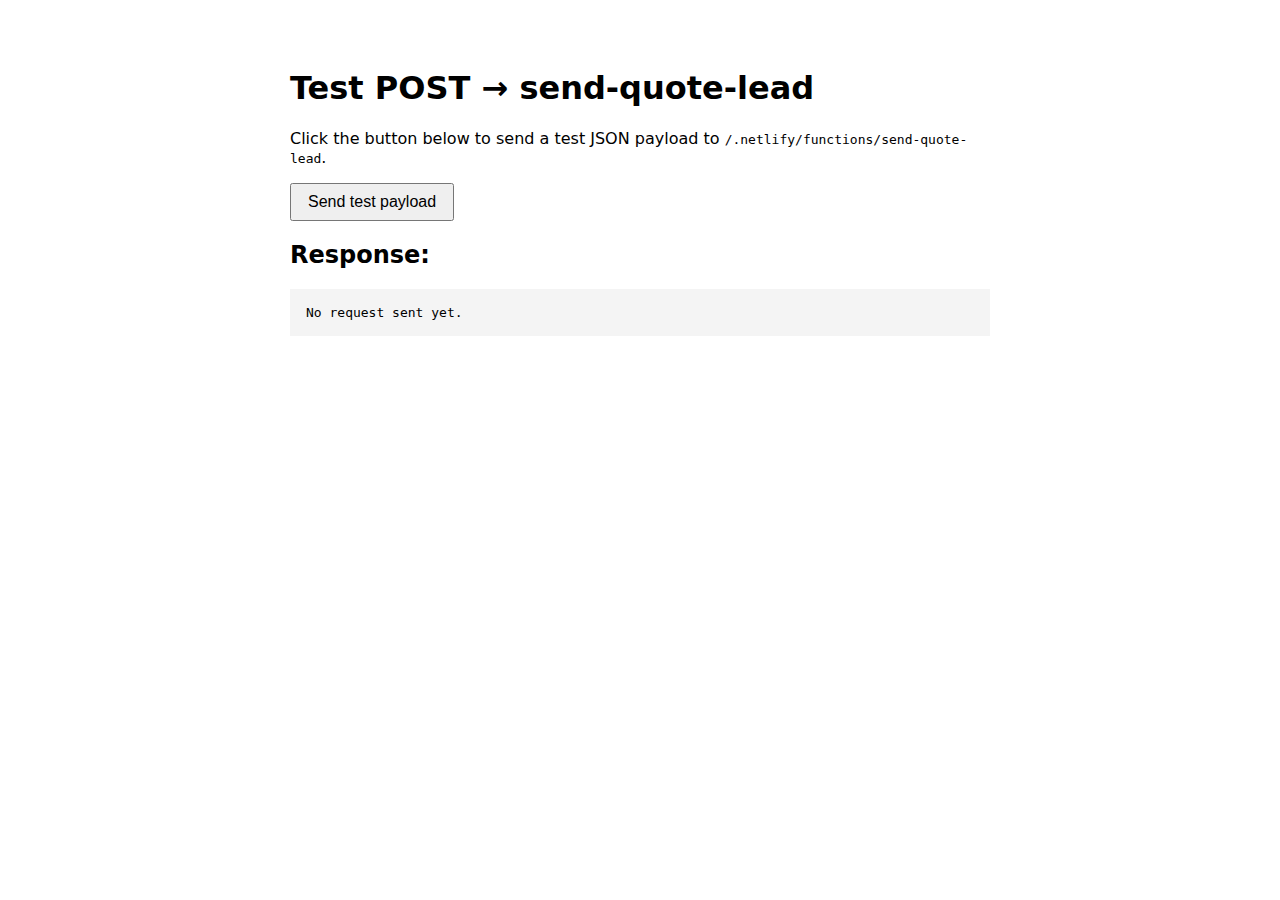
<file: public/test-post.html>
<!DOCTYPE html>
<html lang="en">
  <head>
    <meta charset="UTF-8" />
    <title>send-quote-lead Test POST</title>
    <style>
      body {
        font-family: system-ui, -apple-system, BlinkMacSystemFont, "Segoe UI",
          sans-serif;
        max-width: 700px;
        margin: 2rem auto;
        padding: 1rem;
      }
      button {
        padding: 0.5rem 1rem;
        font-size: 1rem;
        cursor: pointer;
      }
      pre {
        background: #f4f4f4;
        padding: 1rem;
        white-space: pre-wrap;
        word-wrap: break-word;
        margin-top: 1rem;
      }
    </style>
  </head>
  <body>
    <h1>Test POST → send-quote-lead</h1>
    <p>
      Click the button below to send a test JSON payload to
      <code>/.netlify/functions/send-quote-lead</code>.
    </p>
    <button id="sendBtn">Send test payload</button>

    <h2>Response:</h2>
    <pre id="output">No request sent yet.</pre>

    <script>
      const payload = {
        leadName: "Stuart Smith",
        leadEmail: "stuart@powercore.nz",
        companyName: "Working Logic Ltd",
        notes: "Customer wants 3m cable length + PowerTrac option.",
        product: "DeskPowerRail",
        config: {
          variant: "QuickLink",
          color: "black",
          length_mm: 1200,
          options: {
            power_module: "Indukt Hub",
            cable: "FlexiKabel",
            cable_length: "3m"
          }
        },
        price: 399,
        configId: "QKLINK-1200-BLK-3M",
        sourceUrl: "https://config.nz/?v=quicklink&len=1200&col=blk"
      };

      const btn = document.getElementById("sendBtn");
      const output = document.getElementById("output");

      btn.addEventListener("click", async () => {
        output.textContent = "Sending request...";
        try {
          const res = await fetch("/.netlify/functions/send-quote-lead", {
            method: "POST",
            headers: {
              "Content-Type": "application/json"
            },
            body: JSON.stringify(payload)
          });

          const text = await res.text();
          output.textContent =
            "Status: " + res.status + " " + res.statusText + "\n\n" + text;
        } catch (err) {
          output.textContent = "Error sending request:\n" + err.message;
        }
      });
    </script>
  </body>
</html>
</file>
<file: public/style.css>
/* === GLOBAL RESET === */
*,
*::before,
*::after {
  box-sizing: border-box;
}

html,
body {
  margin: 0;
  padding: 0;
  height: 100%;
  font-family: "Inter", system-ui, -apple-system, BlinkMacSystemFont, sans-serif;
  background: #ffffff;
  color: #ffffff;
}

/* === FULLSCREEN IFRAME === */
.fullscreen-iframe {
  width: 100%;
  height: 100vh;
  border: none;
  display: block;
}

/* === FROSTED MODAL — dark Vectary-style glass === */
.frosted-modal {
  position: fixed;
  top: 50%;
  left: 50%;
  transform: translate(-50%, -50%);

  width: 420px;
  max-width: 90%;

  padding: 22px;
  border-radius: 18px;

  background: rgba(255, 255, 255, 0.72);
  backdrop-filter: blur(8px);
  -webkit-backdrop-filter: blur(8px);

  border: 1px solid rgba(255, 255, 255, 0.4);
  box-shadow: 0 20px 50px rgba(0, 0, 0, 0.25);

  color: #222;
  display: none;
}

/* === BODY TEXT INSIDE MODAL === */
.frosted-modal p {
  margin: 0 0 12px;
  font-size: 12px;
  line-height: 1.4;
  color: rgba(255, 255, 255, 0.72);
}

/* === HEADING === */
.modal-title {
  font-size: 17px;
  font-weight: 600;
  line-height: 1.35;
  margin: 0 0 14px;
  color: #ffffff;
}

/* === INPUT FIELDS === */
.modal-input {
  width: 100%;
  padding: 10px 12px;
  margin-bottom: 10px;

  font-size: 13px;
  line-height: 1.35;

  background: rgba(30, 30, 30, 0.12);
  color: #222;

  border: 1px solid rgba(255, 255, 255, 0.14);
  border-radius: 8px;

  box-shadow: none;
}

.modal-input::placeholder {
  color: rgba(255, 255, 255, 0.58);
}

.modal-input:focus,
.modal-input:focus-visible {
  outline: none;
  border-color: rgba(255, 255, 255, 0.28);
  background: rgba(255, 255, 255, 0.16);
}

/* === BUTTON === */
.modal-button {
  width: 100%;
  margin-top: 12px;
  padding: 10px 0;

  font-size: 13px;
  font-weight: 500;

  background: rgba(255, 255, 255, 0.92);
  color: #111111;

  border-radius: 8px;
  border: none;

  box-shadow: none;
  cursor: pointer;

  transition: background 0.12s ease-out, transform 0.12s ease-out;
}

.modal-button:hover {
  background: #ffffff;
}

.modal-button:active {
  transform: translateY(1px);
}

/* === SMALL SCREENS === */
@media (max-width: 480px) {
  .frosted-modal {
    width: calc(100% - 24px);
    max-width: none;
    padding: 18px 14px;
    border-radius: 16px;
  }

  .modal-title {
    font-size: 16px;
  }

  .modal-button {
    font-size: 12.5px;
    padding: 9px 0;
  }

  .modal-input {
    font-size: 12.5px;
    padding: 9px 10px;
  }
}
</file>
